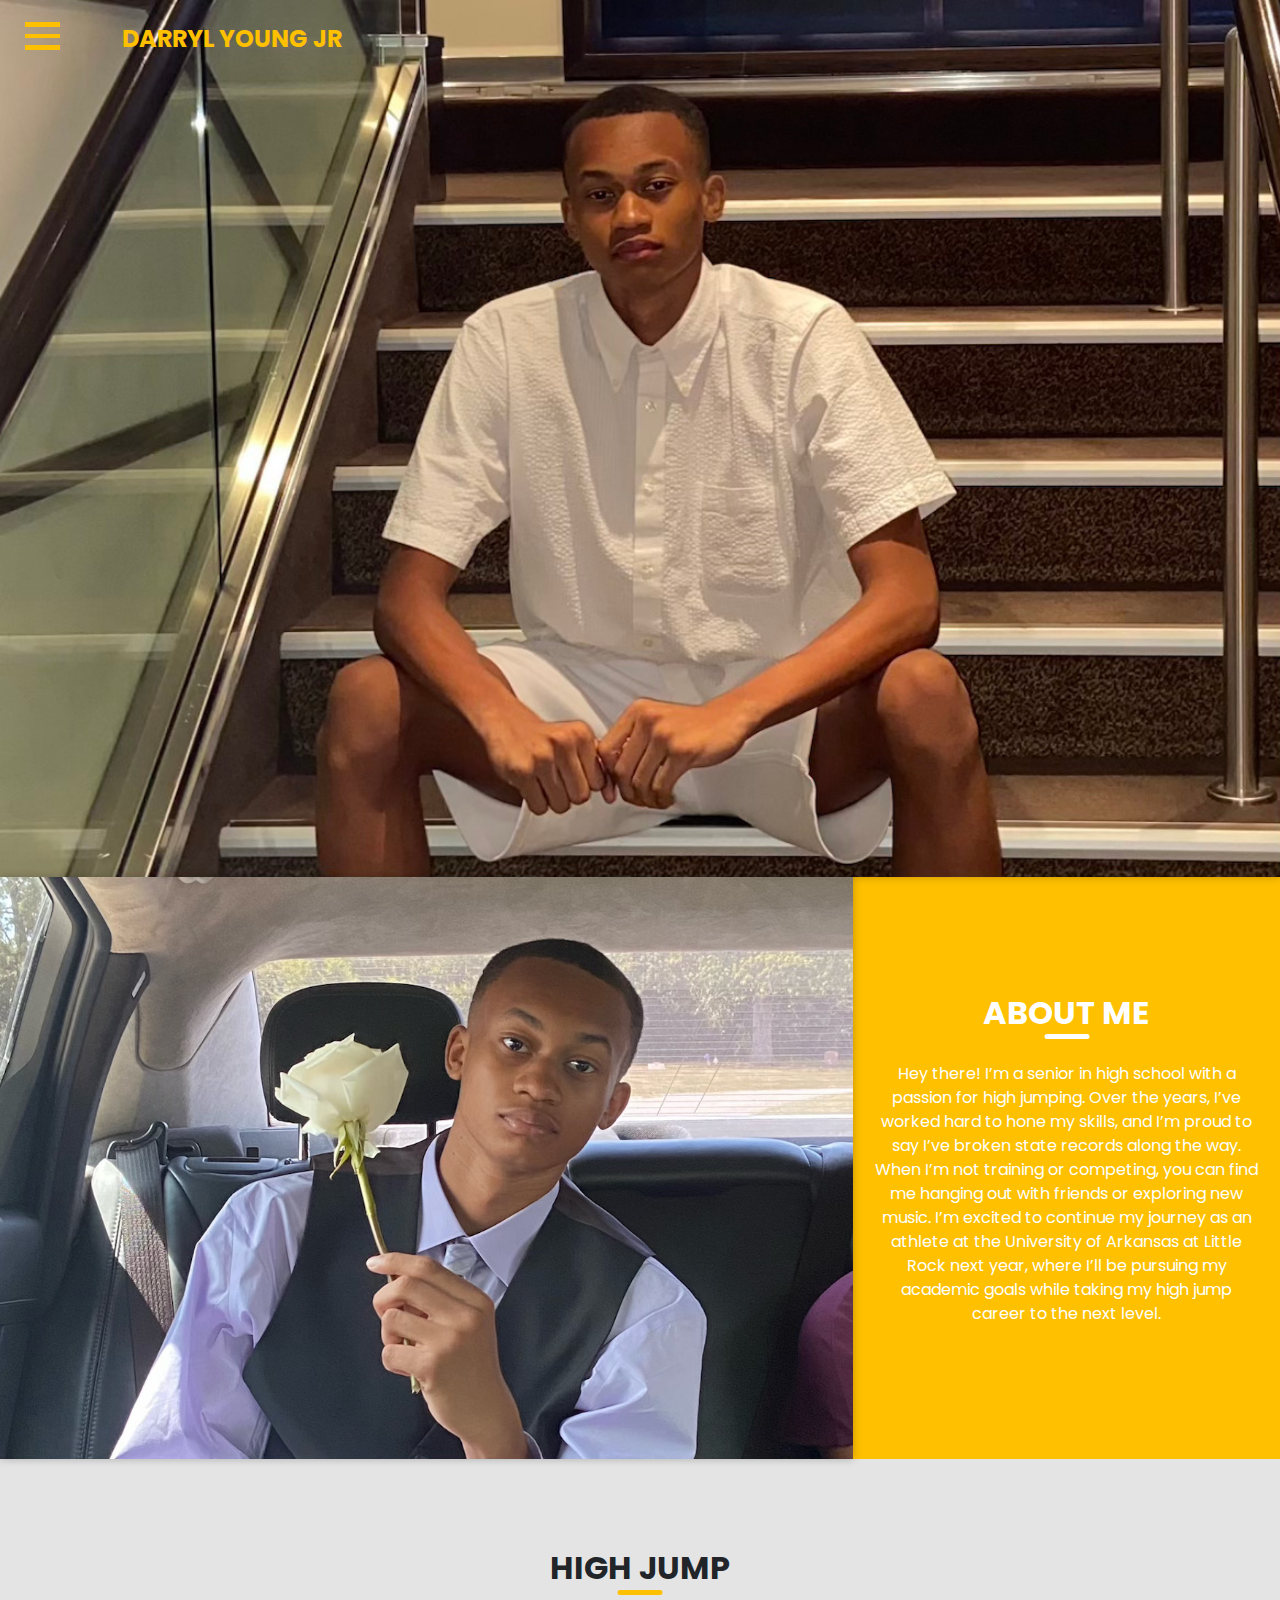
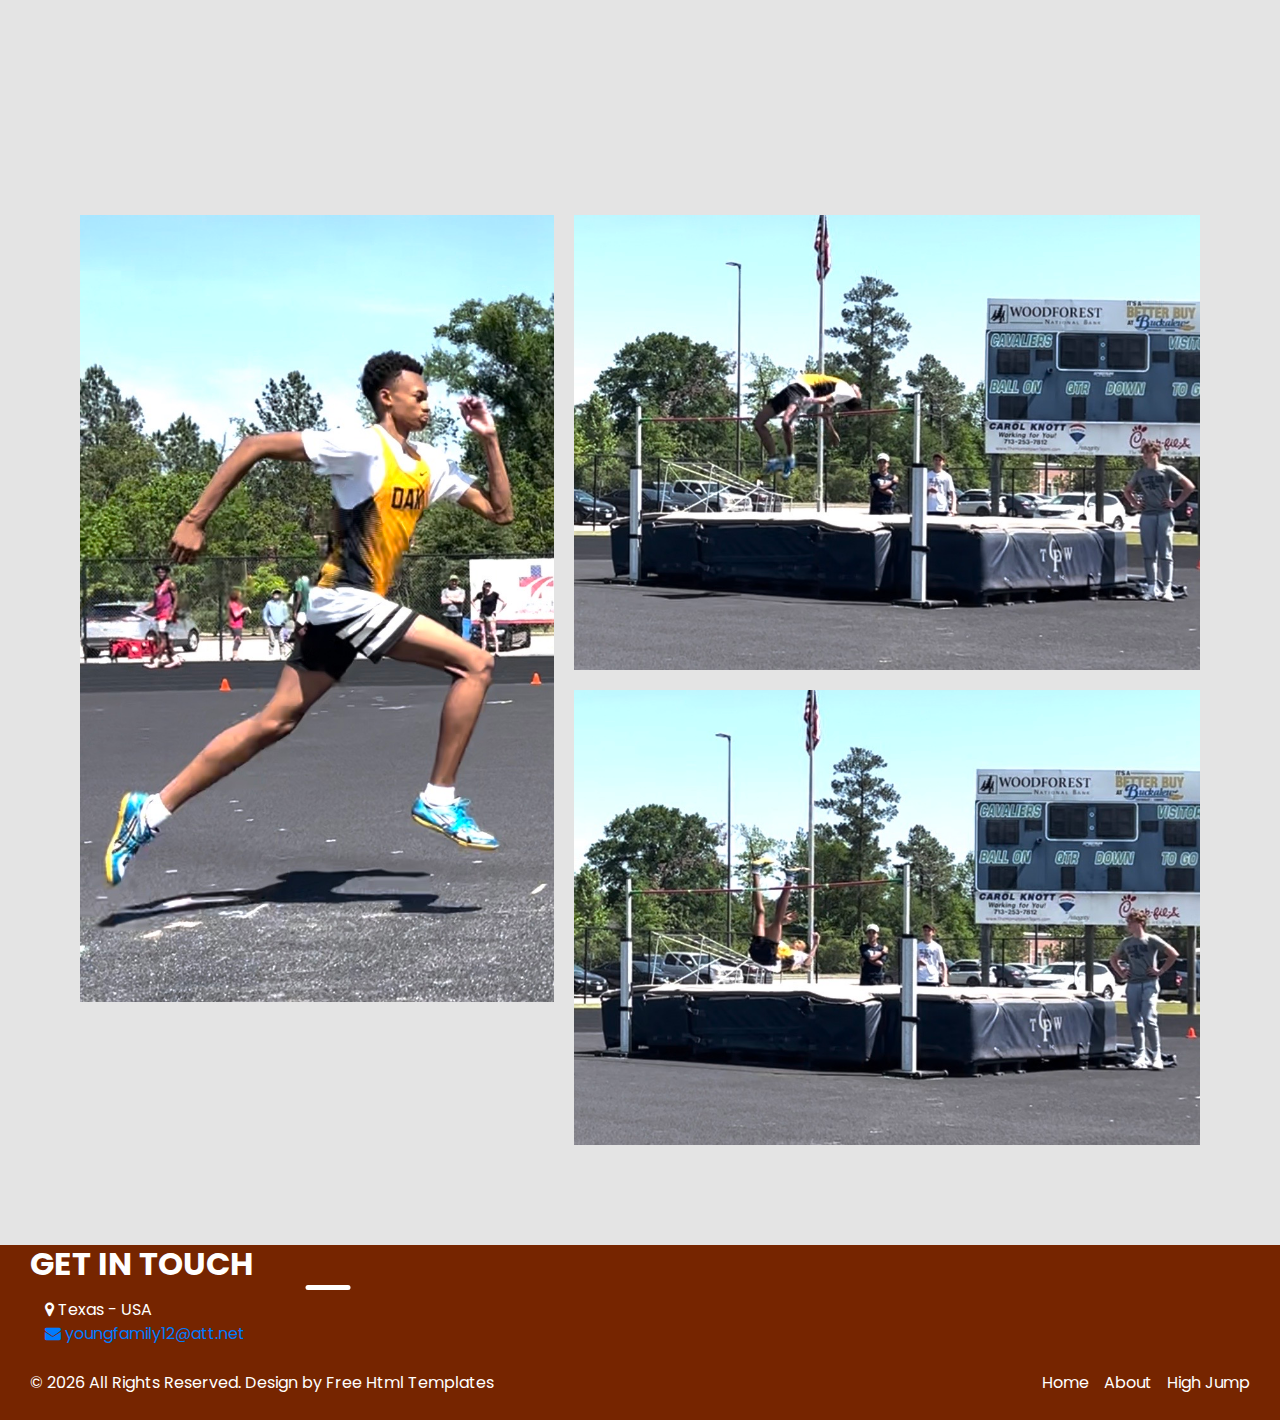
<file: index.html>
<!DOCTYPE html>
<html>
  <head>
    <!-- Basic -->
    <meta charset="utf-8" />
    <meta http-equiv="X-UA-Compatible" content="IE=edge" />
    <!-- Mobile Metas -->
    <meta
      name="viewport"
      content="width=device-width, initial-scale=1, shrink-to-fit=no"
    />
    <!-- Site Metas -->
    <meta name="keywords" content="" />
    <meta name="description" content="" />
    <meta name="author" content="" />

    <title>DarrylYoungJr</title>

    <!-- slider stylesheet -->
    <link
      rel="stylesheet"
      type="text/css"
      href="https://cdnjs.cloudflare.com/ajax/libs/OwlCarousel2/2.3.4/assets/owl.carousel.min.css"
    />

    <!-- bootstrap core css -->
    <link rel="stylesheet" type="text/css" href="css/bootstrap.css" />
    <!-- fonts awesome style -->
    <link href="css/font-awesome.min.css" rel="stylesheet" />
    <!-- fonts style -->
    <link
      href="https://fonts.googleapis.com/css?family=Poppins:400,600,700&display=swap"
      rel="stylesheet"
    />
    <!-- Custom styles for this template -->
    <link href="css/style.css" rel="stylesheet" />
    <!-- responsive style -->
    <link href="css/responsive.css" rel="stylesheet" />
  </head>

  <body>
    <div class="hero_area">
      <!-- header section strats -->
      <header class="header_section">
        <nav class="navbar navbar-expand-lg custom_nav-container">
          <div class="custom_menu-btn">
            <button onclick="openNav()">
              <span class="s-1"> </span>
              <span class="s-2"> </span>
              <span class="s-3"> </span>
            </button>
          </div>
          <div id="myNav" class="overlay">
            <div class="menu_btn-style">
              <button onclick="closeNav()">
                <span class="s-1"> </span>
                <span class="s-2"> </span>
                <span class="s-3"> </span>
              </button>
            </div>
            <div class="overlay-content">
              <a class="active" href="index.html"> Home </a>
              <a class="" href="about.html"> About </a>
              <a class="" href="portfolio.html"> High Jump </a>
            </div>
          </div>
          <a class="navbar-brand" href="index.html">
            <span> Darryl Young Jr</span>
          </a>
        </nav>
      </header>
      <!-- end header section -->
    </div>

    <!-- about section -->

    <section class="about_section">
      <div class="img-box col-lg-12 col-md-12">
        <img src="images/homeMainImg.jpg" alt="Darryl Young Jr" />
      </div>
      <div class="container-fluid">
        <div class="row">
          <div class="img-box col-lg-8 col-md-7">
            <img src="images/homeMainImg2.jpg" alt="" />
          </div>
          <div
            class="detail-box detail_box_common col-lg-4 col-md-5 text_center"
          >
            <div class="heading_container heading_center">
              <h2>About Me</h2>
            </div>
            <p>
              Hey there! I’m a senior in high school with a passion for high jumping. Over the years, I’ve worked hard to hone my skills, 
              and I’m proud to say I’ve broken state records along the way. When I’m not training or competing, you can find me hanging out with friends 
              or exploring new music. I’m excited to continue my journey as an athlete at the University of Arkansas at Little Rock next year, 
              where I’ll be pursuing my academic goals while taking my high jump career to the next level.
            </p>
          </div>
        </div>
      </div>
    </section>

    <!-- end about section -->

    <!-- portfolio section -->

    <section class="portfolio_section layout_padding">
      <div class="container">
        <div class="heading_container heading_center">
          <h2>High Jump</h2>
        </div>
        <iframe
          class="iframe"
          src="https://www.youtube.com/embed/KlPlN7PHzEU"
          frameborder="0"
          allowfullscreen
        >
        </iframe>
        <div class="portfolio_container">
          <div class="box-2">
            <div class="box-2-top">
              <div class="img-box b-3">
                <img src="images/actionShot.jpg" alt="Darryl Young Jr" />
              </div>
            </div>
          </div>
          <div class="box-3">
            <div class="img-box b-1">
              <img src="images/actionShot2.jpg" alt="Darryl Young Jr" />
            </div>
            <div class="img-box b-2">
              <img src="images/actionShot3.jpg" alt="Darryl Young Jr" />
            </div>
          </div>
        </div>
      </div>
    </section>
    <!-- end portfolio section -->

    <!-- footer section -->
    <footer class="footer_section">
      <div class="container-fluid">
        <div class="row">
          <div class="col-xl-6">
            <div class="heading_container">
              <h2>Get In Touch</h2>
            </div>
            <div class="col-xl-6">
              <div class="info_contact">
                <div class="contact_link_box">
                  <div>
                    <i class="fa fa-map-marker" aria-hidden="true"></i>
                    <span> Texas - USA </span>
                  </div>
                  <div>
                    <a href="mailto:youngfamily12@att.net">
                      <i class="fa fa-envelope" aria-hidden="true"></i>
                      <span> youngfamily12@att.net </span>
                    </a>
                  </div>
                </div>
              </div>
            </div>
          </div>
        </div>
        <div class="row">
          <div class="col-xl-6">
            <p>
              &copy; <span id="displayYear"></span> All Rights Reserved. Design
              by
              <a href="https://html.design/">Free Html Templates</a>
            </p>
          </div>
          <div class="col-xl-6">
            <div class="link_box">
              <a class="" href="index.html"> Home </a>
              <a class="" href="about.html"> About </a>
              <a class="" href="portfolio.html"> High Jump </a>
            </div>
          </div>
        </div>
      </div>
    </footer>
    <!-- footer section -->

    <script src="js/jquery-3.4.1.min.js"></script>
    <script src="js/bootstrap.js"></script>
    <script src="https://cdnjs.cloudflare.com/ajax/libs/OwlCarousel2/2.3.4/owl.carousel.min.js"></script>
    <script src="js/custom.js"></script>
  </body>
</html>
</file>
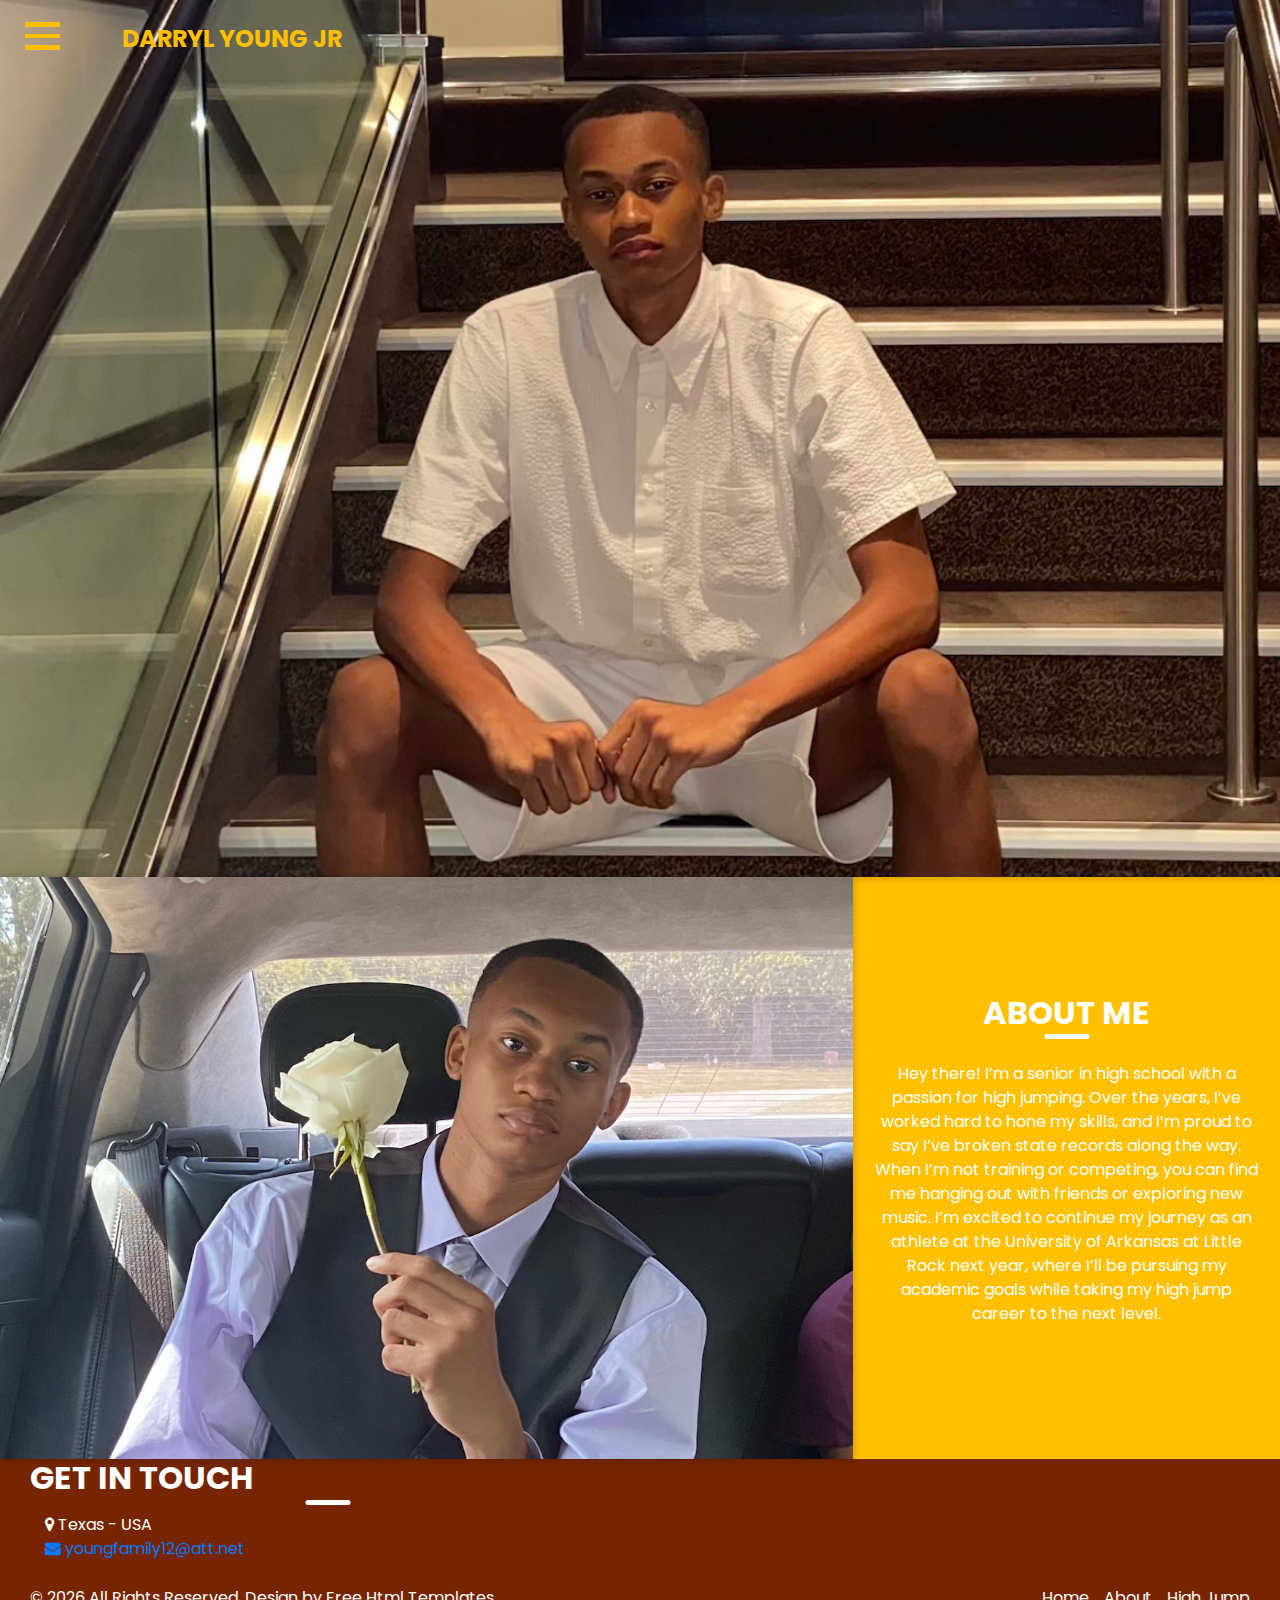
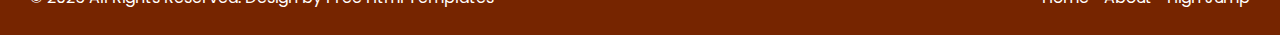
<file: about.html>
<!DOCTYPE html>
<html>
  <head>
    <!-- Basic -->
    <meta charset="utf-8" />
    <meta http-equiv="X-UA-Compatible" content="IE=edge" />
    <!-- Mobile Metas -->
    <meta
      name="viewport"
      content="width=device-width, initial-scale=1, shrink-to-fit=no"
    />
    <!-- Site Metas -->
    <meta name="keywords" content="" />
    <meta name="description" content="" />
    <meta name="author" content="" />

    <title>DarrylYoungJr</title>

    <!-- slider stylesheet -->
    <link
      rel="stylesheet"
      type="text/css"
      href="https://cdnjs.cloudflare.com/ajax/libs/OwlCarousel2/2.3.4/assets/owl.carousel.min.css"
    />

    <!-- bootstrap core css -->
    <link rel="stylesheet" type="text/css" href="css/bootstrap.css" />
    <!-- fonts awesome style -->
    <link href="css/font-awesome.min.css" rel="stylesheet" />
    <!-- fonts style -->
    <link
      href="https://fonts.googleapis.com/css?family=Poppins:400,600,700&display=swap"
      rel="stylesheet"
    />
    <!-- Custom styles for this template -->
    <link href="css/style.css" rel="stylesheet" />
    <!-- responsive style -->
    <link href="css/responsive.css" rel="stylesheet" />
  </head>

  <body>
    <div class="hero_area">
      <!-- header section strats -->
      <header class="header_section">
        <nav class="navbar navbar-expand-lg custom_nav-container">
          <div class="custom_menu-btn">
            <button onclick="openNav()">
              <span class="s-1"> </span>
              <span class="s-2"> </span>
              <span class="s-3"> </span>
            </button>
          </div>
          <div id="myNav" class="overlay">
            <div class="menu_btn-style">
              <button onclick="closeNav()">
                <span class="s-1"> </span>
                <span class="s-2"> </span>
                <span class="s-3"> </span>
              </button>
            </div>
            <div class="overlay-content">
              <a class="" href="index.html"> Home </a>
              <a class="active" href="about.html"> About </a>
              <a class="" href="portfolio.html"> High Jump </a>
            </div>
          </div>
          <a class="navbar-brand" href="index.html">
            <span> Darryl Young Jr</span>
          </a>
        </nav>
      </header>
      <!-- end header section -->
    </div>

    <!-- about section -->

    <section class="about_section">
      <div class="img-box col-lg-12 col-md-12">
        <img src="images/homeMainImg.jpg" alt="Darryl Young Jr" />
      </div>
      <div class="container-fluid">
        <div class="row">
          <div class="img-box col-lg-8 col-md-7">
            <img src="images/homeMainImg2.jpg" alt="" />
          </div>
          <div
            class="detail-box detail_box_common col-lg-4 col-md-5 text_center"
          >
            <div class="heading_container heading_center">
              <h2>About Me</h2>
            </div>
            <p>
              Hey there! I’m a senior in high school with a passion for high jumping. Over the years, I’ve worked hard to hone my skills, 
              and I’m proud to say I’ve broken state records along the way. When I’m not training or competing, you can find me hanging out with friends 
              or exploring new music. I’m excited to continue my journey as an athlete at the University of Arkansas at Little Rock next year, 
              where I’ll be pursuing my academic goals while taking my high jump career to the next level.
            </p>
          </div>
        </div>
      </div>
    </section>

    <!-- end about section -->

    <!-- footer section -->
    <footer class="footer_section">
      <div class="container-fluid">
        <div class="row">
          <div class="col-xl-6">
            <div class="heading_container">
              <h2>Get In Touch</h2>
            </div>
            <div class="col-xl-6">
              <div class="info_contact">
                <div class="contact_link_box">
                  <div>
                    <i class="fa fa-map-marker" aria-hidden="true"></i>
                    <span> Texas - USA </span>
                  </div>
                  <div>
                    <a href="mailto:youngfamily12@att.net">
                      <i class="fa fa-envelope" aria-hidden="true"></i>
                      <span> youngfamily12@att.net </span>
                    </a>
                  </div>
                </div>
              </div>
            </div>
          </div>
        </div>
        <div class="row">
          <div class="col-xl-6">
            <p>
              &copy; <span id="displayYear"></span> All Rights Reserved. Design
              by
              <a href="https://html.design/">Free Html Templates</a>
            </p>
          </div>
          <div class="col-xl-6">
            <div class="link_box">
              <a class="" href="index.html"> Home </a>
              <a class="" href="about.html"> About </a>
              <a class="" href="portfolio.html"> High Jump </a>
            </div>
          </div>
        </div>
      </div>
    </footer>
    <!-- footer section -->

    <script src="js/jquery-3.4.1.min.js"></script>
    <script src="js/bootstrap.js"></script>
    <script src="https://cdnjs.cloudflare.com/ajax/libs/OwlCarousel2/2.3.4/owl.carousel.min.js"></script>
    <script src="js/custom.js"></script>
  </body>
</html>
</file>
<file: css/style.css>
body {
  font-family: "Poppins", sans-serif;
  overflow-x: hidden;
}

.layout_margin {
  margin-top: 90px;
  margin-bottom: 90px;
}

.layout_padding {
  padding-top: 90px;
  padding-bottom: 90px;
}

.layout_padding2 {
  padding-top: 75px;
  padding-bottom: 75px;
}

.layout_padding2-top {
  padding-top: 75px;
}

.layout_padding2-bottom {
  padding-bottom: 75px;
}

.layout_padding-top {
  padding-top: 90px;
}

.layout_padding-bottom {
  padding-bottom: 90px;
}

.heading_container {
  display: -webkit-box;
  display: -ms-flexbox;
  display: flex;
  -webkit-box-orient: vertical;
  -webkit-box-direction: normal;
  -ms-flex-direction: column;
  flex-direction: column;
}

.heading_container h2 {
  font-weight: bold;
  text-transform: uppercase;
  position: relative;
  padding-bottom: 7px;
}

.heading_container h2::before {
  content: "";
  position: absolute;
  bottom: 0;
  left: 50%;
  -webkit-transform: translateX(-50%);
  transform: translateX(-50%);
  width: 45px;
  height: 5px;
  background-color: #ffffff;
  border-radius: 10px;
}

.heading_container .heading_center {
  -webkit-box-align: center;
  -ms-flex-align: center;
  align-items: center;
  text-align: center;
}

.detail_box_common {
  background-color: #ffc000;
  display: -webkit-box;
  display: -ms-flexbox;
  display: flex;
  -webkit-box-orient: vertical;
  -webkit-box-direction: normal;
  -ms-flex-direction: column;
  flex-direction: column;
  -webkit-box-align: center;
  -ms-flex-align: center;
  align-items: center;
  -webkit-box-pack: center;
  -ms-flex-pack: center;
  justify-content: center;
  color: #ffffff;
}

.text_center {
  text-align: center;
}

/*header section*/
.hero_area {
  position: relative;
}

.sub_page .header_section {
  position: relative;
  /* background-color: #ffc000; */
}

.sub_page .header_section .custom_menu-btn span {
  background-color: #fff;
}

.sub_page .header_section .navbar-brand span {
  color: #fff;
}

.header_section {
  padding: 15px 25px;
  position: absolute;
  z-index: 99999;
  width: 100%;
}

.header_section .nav_container {
  margin: 0 auto;
}

.navbar-brand {
  display: -webkit-box;
  display: -ms-flexbox;
  display: flex;
  margin: 0;
  margin-left: 5%;
}

.navbar-brand span {
  font-weight: 700;
  color: #ffc000;
  font-size: 24px;
  text-transform: uppercase;
}

.custom_nav-container {
  padding: 0;
  height: 100%;
}

.custom_nav-container .call_btn {
  display: inline-block;
  background-color: #ffc000;
  color: #000000;
  padding: 8px 25px;
  border: 1px solid #ffc000;
  border-radius: 0;
  -webkit-transition: all 0.3s;
  transition: all 0.3s;
  text-transform: uppercase;
  font-size: 15px;
  text-transform: uppercase;
  margin-left: auto;
}

.custom_nav-container .call_btn:hover {
  background-color: transparent;
  color: #ffffff;
}

.custom_nav-container.navbar-expand-lg .navbar-nav .nav-link {
  padding: 0px 25px;
  color: #fefeff;
  text-align: center;
  font-family: "Roboto", sans-serif;
}

.custom_menu-btn button {
  outline: none;
  border: none;
  background-color: transparent;
  padding: 0;
}

.custom_menu-btn span {
  display: block;
  width: 35px;
  height: 4.5px;
  background-color: #ffc000;
  margin: 7px 0;
  -webkit-transition: all 0.3s;
  transition: all 0.3s;
}

.menu_btn-style {
  position: fixed;
  left: 27.5px;
  top: 12.5px;
}

.menu_btn-style button {
  margin-top: 0px;
  outline: none;
  border: none;
  background-color: transparent;
  -webkit-transform: translateX(2px);
  transform: translateX(2px);
}

.menu_btn-style span {
  display: block;
  width: 35px;
  height: 4.5px;
  background-color: #ffffff;
  margin: 7px 0;
  -webkit-transition: all 0.3s;
  transition: all 0.3s;
}

.menu_btn-style button .s-1 {
  -webkit-transform: rotate(45deg) translateY(16px);
  transform: rotate(45deg) translateY(16px);
}

.menu_btn-style button .s-2 {
  -webkit-transform: translateX(-100px);
  transform: translateX(-100px);
}

.menu_btn-style button .s-3 {
  -webkit-transform: rotate(-45deg) translateY(-16px);
  transform: rotate(-45deg) translateY(-16px);
}

.overlay {
  height: 100%;
  width: 0;
  position: fixed;
  z-index: 1;
  top: 0;
  left: 0;
  background-color: #ffc000;
  overflow-x: hidden;
  -webkit-transition: 0.5s;
  transition: 0.5s;
}

.overlay .closebtn {
  position: absolute;
  top: 0;
  right: 30px;
}

.overlay a {
  display: inline-block;
  padding: 10px 15px;
  text-decoration: none;
  font-size: 18px;
  text-transform: uppercase;
  color: #ffffff;
  margin: 10px 0;
  display: block;
  -webkit-transition: 0.3s;
  transition: 0.3s;
  border: 1.5px solid #ffffff;
  border-radius: 5px;
  width: 190px;
}

.overlay a:hover,
.overlay a.active {
  border-color: transparent;
  background-color: #ffffff;
  color: #000000;
}

.menu_btn-style {
  display: none;
}

.overlay-content {
  position: relative;
  top: 20%;
  width: 100%;
  text-align: center;
  margin-top: 30px;
  display: -webkit-box;
  display: -ms-flexbox;
  display: flex;
  -webkit-box-orient: vertical;
  -webkit-box-direction: normal;
  -ms-flex-direction: column;
  flex-direction: column;
  -webkit-box-align: center;
  -ms-flex-align: center;
  align-items: center;
}

.menu_width {
  width: 100%;
}

.scroll-y-hidden {
  overflow-y: hidden;
}

a,
a:hover,
a:focus {
  text-decoration: none;
}

a:hover,
a:focus {
  color: initial;
}

.btn,
.btn:focus {
  outline: none !important;
  -webkit-box-shadow: none;
  box-shadow: none;
}

/*end header section*/
.slider_section {
  background-image: url(../images/slider-bg.jpg);
  background-size: cover;
  -webkit-box-flex: 1;
  -ms-flex: 1;
  flex: 1;
  position: relative;
}

.slider_section .slider_text_carousel,
.slider_section .slider_image_carousel {
  width: 100%;
  height: 100%;
}

.slider_section .slider_text_carousel .carousel-inner,
.slider_section .slider_text_carousel .carousel-item,
.slider_section .slider_image_carousel .carousel-inner,
.slider_section .slider_image_carousel .carousel-item {
  height: 100%;
}

.slider_section .detail-box {
  display: -webkit-box;
  display: -ms-flexbox;
  display: flex;
  -webkit-box-orient: vertical;
  -webkit-box-direction: normal;
  -ms-flex-direction: column;
  flex-direction: column;
  -webkit-box-align: center;
  -ms-flex-align: center;
  align-items: center;
  -webkit-box-pack: justify;
  -ms-flex-pack: justify;
  justify-content: space-between;
  background-color: #eee;
  padding: 0;
}

.slider_section .detail-box .detail_content {
  display: -webkit-box;
  display: -ms-flexbox;
  display: flex;
  -webkit-box-align: center;
  -ms-flex-align: center;
  align-items: center;
  height: 100%;
  padding: 0 25px;
}

.slider_section .detail-box h1 {
  margin: 25px auto;
  font-weight: bold;
  display: -webkit-box;
  display: -ms-flexbox;
  display: flex;
  -webkit-box-orient: vertical;
  -webkit-box-direction: normal;
  -ms-flex-direction: column;
  flex-direction: column;
  text-transform: uppercase;
}

.slider_section .detail-box a {
  display: inline-block;
  background-color: #ffc000;
  color: #ffffff;
  padding: 10px 45px;
  border: 1px solid #ffc000;
  border-radius: 0;
  -webkit-transition: all 0.3s;
  transition: all 0.3s;
  text-transform: uppercase;
}

.slider_section .detail-box a:hover {
  background-color: transparent;
  color: #ffc000;
}

.slider_section .img-box {
  -webkit-box-flex: 3;
  -ms-flex: 3;
  flex: 3;
  padding: 0;
}

.slider_section .img-box img {
  width: 100%;
}

.slider_section .carousel_btn-box {
  position: absolute;
  right: 0;
  bottom: 0;
  display: -webkit-box;
  display: -ms-flexbox;
  display: flex;
  margin-left: 45px;
  z-index: 2;
}

.slider_section .carousel_btn-box .slider_btn_prev,
.slider_section .carousel_btn-box .slider_btn_next {
  width: 50px;
  height: 50px;
  display: -webkit-box;
  display: -ms-flexbox;
  display: flex;
  -webkit-box-pack: center;
  -ms-flex-pack: center;
  justify-content: center;
  -webkit-box-align: center;
  -ms-flex-align: center;
  align-items: center;
  font-size: 20px;
  color: #ffffff;
  background-color: #ffc000;
  -webkit-transition: all 0.3s;
  transition: all 0.3s;
}

.slider_section .carousel_btn-box .slider_btn_prev:hover,
.slider_section .carousel_btn-box .slider_btn_next:hover {
  background-color: #ffffff;
  color: #ffc000;
}

.about_section .heading_container h2 {
  text-transform: uppercase;
}

.about_section .detail-box {
  background-color: #ffc000;
  padding: 0 20px;
}

.about_section .detail-box p {
  margin-top: 15px;
}

.about_section .detail-box a {
  display: inline-block;
  background-color: #ffc000;
  color: #ffffff;
  padding: 10px 40px;
  border: 1px solid #ffc000;
  border-radius: 0;
  -webkit-transition: all 0.3s;
  transition: all 0.3s;
  text-transform: uppercase;
  margin-top: 15px;
}

.about_section .detail-box a:hover {
  background-color: #ffffff;
  border-color: #ffffff;
  color: #ffc000;
}

.about_section .img-box {
  position: relative;
  padding: 0;
}

.about_section .img-box img {
  width: 100%;
  position: relative;
  z-index: 1;
  -webkit-box-shadow: 0 0 8px 0 rgba(0, 0, 0, 0.25);
  box-shadow: 0 0 8px 0 rgba(0, 0, 0, 0.25);
}

.portfolio_section {
  text-align: center;
  background-color: #e4e4e4;
}

.portfolio_section .heading_container {
  margin-bottom: 45px;
}

.portfolio_section .heading_container h2::before {
  background-color: #ffc000;
}

.portfolio_section p {
  margin-top: 25px;
  margin-bottom: 30px;
}

.portfolio_section .portfolio_container {
  display: -webkit-box;
  display: -ms-flexbox;
  display: flex;
}

.portfolio_section .portfolio_container .img-box {
  margin: 10px;
  position: relative;
  display: -webkit-box;
  display: -ms-flexbox;
  display: flex;
  -webkit-box-flex: 1;
  -ms-flex-positive: 1;
  flex-grow: 1;
}

.portfolio_section .portfolio_container .img-box img {
  width: 100%;
  height: 100%;
}

.portfolio_section .portfolio_container .img-box .btn-box {
  position: absolute;
  top: 50%;
  left: 50%;
  -webkit-transform: translate(-50%, -50%);
  transform: translate(-50%, -50%);
  display: -webkit-box;
  display: -ms-flexbox;
  display: flex;
}

.portfolio_section .portfolio_container .img-box .btn-box a {
  display: -webkit-box;
  display: -ms-flexbox;
  display: flex;
  -webkit-box-pack: center;
  -ms-flex-pack: center;
  justify-content: center;
  -webkit-box-align: center;
  -ms-flex-align: center;
  align-items: center;
  width: 45px;
  height: 45px;
  background-color: #ffffff;
  border-radius: 100%;
  background-size: 18px;
  background-position: center;
  background-repeat: no-repeat;
  margin: 0 5px;
  opacity: 0;
  visibility: hidden;
  -webkit-transition: all 0.3s;
  transition: all 0.3s;
  color: #000000;
  font-size: 20px;
}

.portfolio_section .portfolio_container .img-box .btn-box a:hover {
  background-color: rgba(228, 234, 234, 0.9);
}

.portfolio_section .portfolio_container .img-box::before .iframe {
  content: "";
  position: absolute;
  width: 100%;
  height: 100%;
  top: 0;
  left: 0;
  background-color: #ffc000;
  z-index: 0;
  opacity: 0;
  visibility: hidden;
  -webkit-transition: all 0.3s;
  transition: all 0.3s;
}

.portfolio_section .portfolio_container .img-box:hover a {
  visibility: visible;
  opacity: 1;
}

.portfolio_section .portfolio_container .img-box:hover::before {
  visibility: visible;
  opacity: 1;
}

.portfolio_section .portfolio_container .box-1,
.portfolio_section .portfolio_container .box-2,
.portfolio_section .portfolio_container .box-3 {
  display: -webkit-box;
  display: -ms-flexbox;
  display: flex;
  -webkit-box-orient: vertical;
  -webkit-box-direction: normal;
  -ms-flex-direction: column;
  flex-direction: column;
  -webkit-box-pack: stretch;
  -ms-flex-pack: stretch;
  justify-content: stretch;
  -webkit-box-align: stretch;
  -ms-flex-align: stretch;
  align-items: stretch;
}

.portfolio_section .portfolio_container .box-2-btm {
  display: -webkit-box;
  display: -ms-flexbox;
  display: flex;
  -webkit-box-pack: stretch;
  -ms-flex-pack: stretch;
  justify-content: stretch;
  -webkit-box-align: stretch;
  -ms-flex-align: stretch;
  align-items: stretch;
}

.portfolio_section .portfolio_container .box-2-btm .box-2-left {
  display: -webkit-box;
  display: -ms-flexbox;
  display: flex;
}

.portfolio_section .portfolio_container .box-2-btm .box-2-right {
  display: -webkit-box;
  display: -ms-flexbox;
  display: flex;
  -webkit-box-orient: vertical;
  -webkit-box-direction: normal;
  -ms-flex-direction: column;
  flex-direction: column;
  -webkit-box-pack: stretch;
  -ms-flex-pack: stretch;
  justify-content: stretch;
  -webkit-box-align: stretch;
  -ms-flex-align: stretch;
  align-items: stretch;
}

.portfolio_section .read_btn {
  display: inline-block;
  background-color: #ffc000;
  color: #ffffff;
  padding: 7px 30px;
  border: 1px solid #ffc000;
  border-radius: 0;
  -webkit-transition: all 0.3s;
  transition: all 0.3s;
  text-transform: uppercase;
  margin-top: 75px;
}

.portfolio_section .read_btn:hover {
  background-color: transparent;
  color: #ffc000;
}

.team_section .team_container {
  padding: 25px 45px;
}

.team_section .team_box {
  position: relative;
  border-radius: 10px;
  overflow: hidden;
  margin: 25px 0;
}

.team_section .team_box .img-box img {
  width: 100%;
}

.team_section .team_box .detail-box {
  position: absolute;
  top: 0;
  left: 0;
  width: 100%;
  height: 100%;
  display: -webkit-box;
  display: -ms-flexbox;
  display: flex;
  -webkit-box-orient: vertical;
  -webkit-box-direction: normal;
  -ms-flex-direction: column;
  flex-direction: column;
  -webkit-box-align: center;
  -ms-flex-align: center;
  align-items: center;
  -webkit-box-pack: center;
  -ms-flex-pack: center;
  justify-content: center;
  background-color: #ffc000;
  color: #ffffff;
  visibility: hidden;
  opacity: 0;
  -webkit-transition: all 0.3s;
  transition: all 0.3s;
}

.team_section .team_box .detail-box h5 {
  font-weight: 600;
}

.team_section .team_box .detail-box a {
  color: inherit;
  font-size: 24px;
}

.team_section .team_box .detail-box a:hover {
  color: #85310c;
}

.team_section .team_box:hover .detail-box {
  opacity: 1;
  visibility: visible;
}

.contact_section {
  position: relative;
}

.contact_section .heading_container {
  margin-bottom: 15px;
}

.contact_section .heading_container h2::before {
  left: 0;
  -webkit-transform: none;
  transform: none;
}

.contact_section .map_container {
  height: 450px;
  overflow: hidden;
  display: -webkit-box;
  display: -ms-flexbox;
  display: flex;
  -webkit-box-align: stretch;
  -ms-flex-align: stretch;
  align-items: stretch;
  padding: 0;
}

.contact_section .map_container .map {
  height: 100%;
  -webkit-box-flex: 1;
  -ms-flex: 1;
  flex: 1;
}

.contact_section .map_container .map #googleMap {
  height: 100%;
}

.contact_section .info_contact .contact_link_box {
  display: -webkit-box;
  display: -ms-flexbox;
  display: flex;
  -webkit-box-orient: vertical;
  -webkit-box-direction: normal;
  -ms-flex-direction: column;
  flex-direction: column;
}

.contact_section .info_contact .contact_link_box a {
  margin: 5px 0;
  color: #ffffff;
}

.contact_section .info_contact .contact_link_box a i {
  margin-right: 5px;
}

.contact_section .info_contact .contact_link_box a:hover {
  color: #762500;
}

.contact_section .info_social {
  display: -webkit-box;
  display: -ms-flexbox;
  display: flex;
  margin-top: 20px;
}

.contact_section .info_social a {
  display: -webkit-box;
  display: -ms-flexbox;
  display: flex;
  -webkit-box-pack: center;
  -ms-flex-pack: center;
  justify-content: center;
  -webkit-box-align: center;
  -ms-flex-align: center;
  align-items: center;
  color: #ffffff;
  border-radius: 100%;
  margin-right: 10px;
  font-size: 24px;
}

.contact_section .info_social a:hover {
  color: #762500;
}

/* footer section*/
.footer_section {
  background-color: #762500;
  color: #ffffff;
  padding: 0 15px;
}

.footer_section .row {
  -webkit-box-align: center;
  -ms-flex-align: center;
  align-items: center;
}

.footer_section p {
  margin: 0;
  padding: 25px 0;
  color: #ffffff;
}

.footer_section p a {
  color: inherit;
}

.footer_section .link_box {
  display: -webkit-box;
  display: -ms-flexbox;
  display: flex;
  -webkit-box-pack: end;
  -ms-flex-pack: end;
  justify-content: flex-end;
}

.footer_section .link_box a {
  display: -webkit-box;
  display: -ms-flexbox;
  display: flex;
  -webkit-box-align: center;
  -ms-flex-align: center;
  align-items: center;
  color: #ffffff;
  margin-left: 15px;
}

.footer_section .link_box a:hover {
  color: #ffc000;
}
/*# sourceMappingURL=style.css.map */
</file>
<file: css/responsive.css>
@media (max-width: 1200px) {
    .footer_section {
        text-align: center;
        padding-top: 25px;
    }

    .footer_section .row {
        flex-direction: column-reverse;
    }

    .footer_section .link_box {
        justify-content: center;
    }
}

@media (max-width: 1120px) {
    .slider_section .detail-box h1 {
        font-size: 2rem;
    }
}

@media (max-width: 991px) {
    .portfolio_section .portfolio_container {
        flex-wrap: wrap;
    }

    .portfolio_section .portfolio_container .box-1 {
        flex-basis: 100%;
        flex-direction: row;
    }

    .portfolio_section .portfolio_container .box-2,
    .portfolio_section .portfolio_container .box-3 {
        flex-basis: 50%;
    }

    .detail_box_common {
        padding: 25px 15px !important;
    }

    .about_section .img-box img {
        height: 100%;
    }

    .footer_section {
        padding-left: 0;
        padding-right: 0;
    }
}

@media (max-width: 767px) {
    .detail_box_common {
        padding: 45px 15px !important;
    }

    .custom_nav-container {
        justify-content: space-between;
    }

    .custom_menu-btn span {
        background-color: #fff;
    }

    .navbar-brand span {
        color: #fff;
    }

    .custom_nav-container .call_btn {
        margin: 0;
    }

    .slider_section .row {
        flex-direction: column-reverse;
    }

    .slider_section .detail-box .detail_content {
        padding: 45px 25px;
    }

    .slider_section .detail-box h1 {
        margin-top: 0;
    }

    .portfolio_section .portfolio_container .box-2,
    .portfolio_section .portfolio_container .box-3 {
        flex-basis: 100%;
    }

    .portfolio_section .portfolio_container .box-3 {
        flex-direction: row;
    }

    .contact_section .heading_container h2::before {
        left: 50%;
        transform: translateX(-50%);
    }

    .contact_section .detail-box {
        text-align: center;
        align-items: center;
    }

    .contact_section .info_social {
        justify-content: center;
    }

    .contact_section .info_social a {
        margin: 0 10px;
    }
}

@media (max-width: 576px) {

    .heading_container h2 {
        font-size: 1.8rem;
    }

    .portfolio_section .portfolio_container .box-1,
    .portfolio_section .portfolio_container .box-3 {
        flex-direction: column;
    }

    .footer_section .link_box {
        flex-direction: column;
        align-items: center;
    }

    .footer_section .link_box a {
        margin-left: 0;
    }

    .footer_section .link_box a:not(:nth-last-child(1)) {
        margin-bottom: 10px;

    }

}

@media (max-width: 480px) {
    .custom_nav-container .call_btn {
        display: none;
    }
}

@media (max-width: 420px) {}

@media (max-width: 360px) {}

@media (min-width: 1200px) {
    .container {
        max-width: 1170px;
    }

}
</file>
